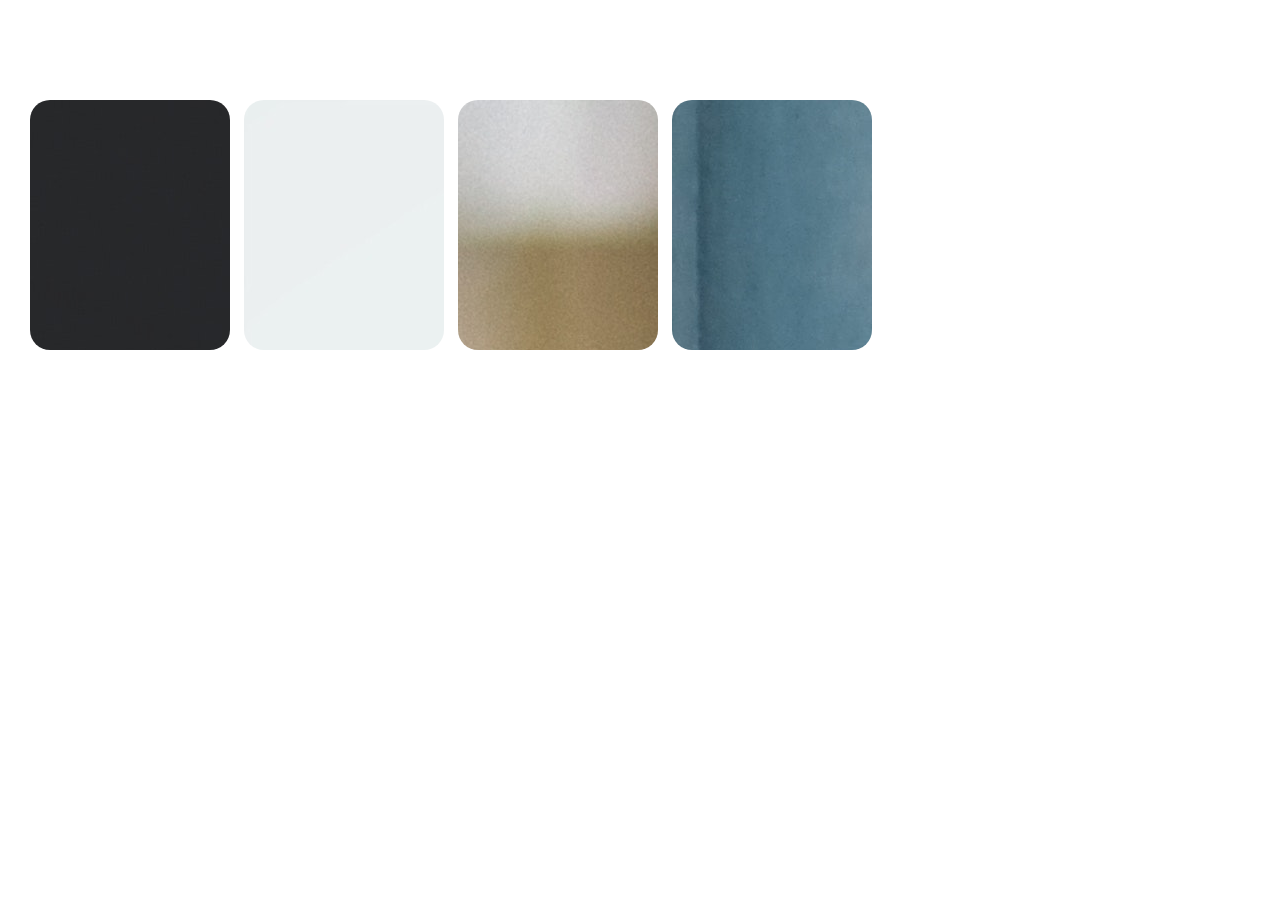
<file: carousel.html>
<!DOCTYPE html>
<html lang="en">
<head>
  <meta charset="UTF-8">
  <meta name="viewport" content="width=device-width, initial-scale=1.0">
  <meta http-equiv="X-UA-Compatible" content="ie=edge">
  <title>Carousel</title>
</head>
<style>
  body {
    margin: 0px;
  }
  /*1.- Width del 100% para que abarque toda la pantalla.
      2.- Con overflow establecemos la propiedad de scroll
      3.- padding del 30% para tener un margen de vista
      4.- Pos:Relative porque queremos que los elementos que hereden se ajusten con base en este elemento*/
  .carousel {
    width: 100%;
    overflow: scroll;
    padding: 30px;
    position: relative;
  }
   /* 1.- WhiteSpace nowrap Enlista todos los elementos en un solo renglón.
       2.- Establecemmos un pequeño espaciado entre los elementos de la lista.
       3.- Padding de 10px para evitar que se nos corte el elemento cuando hagamos hover
       */
  .carousel__container {
    white-space: nowrap;
    margin: 70px 0px;
    padding-bottom: 10px; 
  }
     /* 1-3 Color, altura, anchura.
       4.- Qué tan curvo queremos nuestro borde
       5.- Overflow: Hidden Para que tome los estilos
       6.- Margin 10px separación entre elementos
       7.-InLineBlock: Un item al lado del otro
       8.-Cambia el icono del mouse cuando selecciona el elemento
       9.-Suaviza la transcisión para que se vea agradable
       10.- Ajusta los elementos para que no se salgan y empiecen de izq a derecha

    */
  .carousel-item {
    background-color: blueviolet;
    width: 200px;
    height: 250px;
    border-radius: 20px;
    overflow: hidden;
    margin-right: 10px;
    display: inline-block;
    cursor: pointer;
    transition: 450ms all;
    transform-origin: center left;
  }
  /*
        Carousel hover.
        1.- Desplaza los elemenots hacia la derecha
        2.- ~ Selecciona todos los elementos excepto el elemento que está seleccionado
        3.-
    */
  .carousel-item:hover ~ .carousel-item {
    transform: translate3d(100px, 0, 0);
  }
   /*
        1.- Opacidad
    */
  .carousel__container:hover .carousel-item {
    opacity: 0.3;
  }
  /*
        1.- Escala en 1.5 la imagen seleccionada
        2.- Cuando se le haga hover a un elemento especīfico, pone la opacidad en 1.
    */
  .carousel__container:hover .carousel-item:hover {
    transform: scale(1.5);
    opacity: 1;
  }
</style>
<body>
  <section class="carousel">
    <div class="carousel__container">
      <div class="carousel-item">
        <img src="action-adult-car-340779.jpg" alt="people">
      </div>
      <div class="carousel-item">
        <img class="carousel-item__img" src="adam-miller-dBaz0xhCkPY-unsplash.jpg" alt="portrait">
        <div class="carousel-item__details"></div>
      </div>
      <div class="carousel-item">
        <img src="adult-beard-city-211050.jpg" alt="Face pinture">
      </div>
      <div class="carousel-item">
        <img src="cap-dessert-face-886285.jpg" alt="Face pinture">
      </div>
    </div>
  </section>
</body>
</html>
</file>
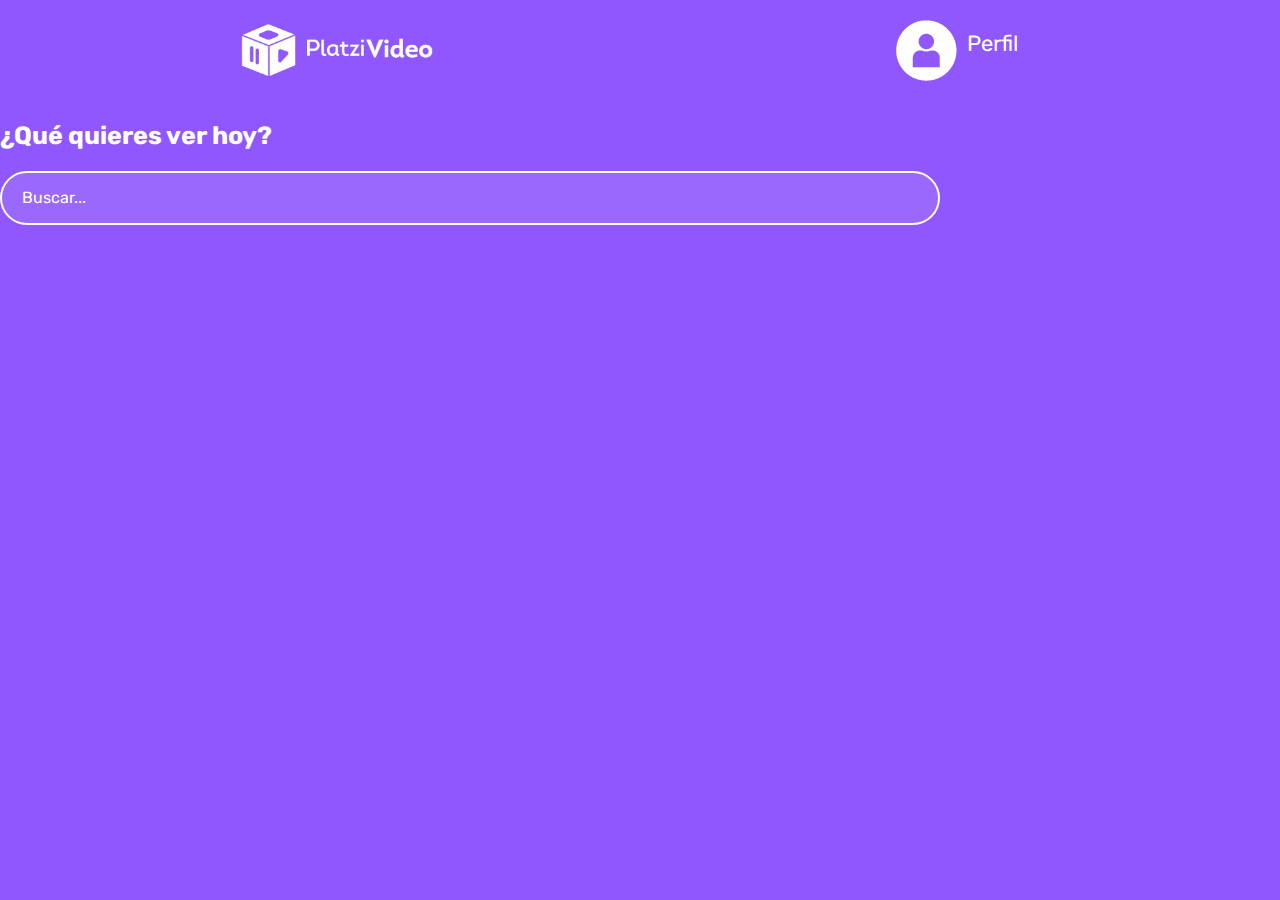
<file: header.html>
<!DOCTYPE html>
<html lang="en">
<head>
    <meta charset="UTF-8">
    <meta name="viewport" content="width=device-width, initial-scale=1.0">
    <link rel="preconnect" href="https://fonts.gstatic.com">
    <link href="https://fonts.googleapis.com/css2?family=Rubik:wght@450&display=swap" rel="stylesheet">
    <title>Header</title>
</head>
<style>
    body {
        margin: 0;
        background-color: #8F57FD;
        font-family: 'Rubik', sans-serif;

    }
    .header {
        background-color: #8F57FD;
        width: 100%;
        height: 100px;
        display: flex;
        justify-content: space-around;
        align-items: center;
    }
    .header__img {
        width: 200px;
        margin: 20px;
    }
    .header__menu {
        margin-right: 30px;
    }
    .header__menu ul {
        display: none;
        list-style: none;
        padding: 0px;
        position: absolute;
        width: 100px;
        text-align: right;
        margin: auto;    
        }
    .header__menu:hover ul, ul:hover {
        display: block;
    }
    .header__menu li {
        margin: 10px 0px;
    }
    .header__menu li a {
        color: white;
        text-decoration: none;
    }
    .header__menu li a:hover {
        text-decoration: underline;
    }
    .header__menu--profile {
        margin: 5px ;
        display: flex;
        align-items: right;

    }
    .header__menu--profile image {
        margin-right: 8px;
        width: 40px;
    }
    .header__menu--profile p {
        margin:10px;
        color: white;
        font-size: 22px;
    }
    .main {
        height: 300px;
    }
    .main__title {
        color: white;
        font-size: 25px;
    }
    .input {
        background-color: rgba(255, 255, 255, 0.1);
        border: 2px solid white;
        border-radius: 35px;
        color: white;
        font-family: 'Rubik', sans-serif;
        font-size: 16px;
        height: 50px;
        padding: 0px 20px;
        width: 70%;
        outline: none;
    }
    ::placeholder {
        color: white;
    }
</style>
<body>
    <header class="header">
        <img class="header__img" src="logo-platzi-video-BW2.png" alt="Logo de platzi video">
        <div class="header__menu">
            <div class="header__menu--profile">
                <img src="78-02-02.png" alt="IMG de perfil">
                <p> Perfil</p>
            </div>
            <ul>
                <li><a href="/">Cuenta</a></li>
                <li><a href="/">Cerrar sesión</a></li>
            </ul>
        </div>
    </header>
    <section class="main">
        <h2 class="main__title">¿Qué quieres ver hoy?</h2>
        <input class="input" type="text" placeholder="Buscar...">
    </section>
</body>
</html>
</file>
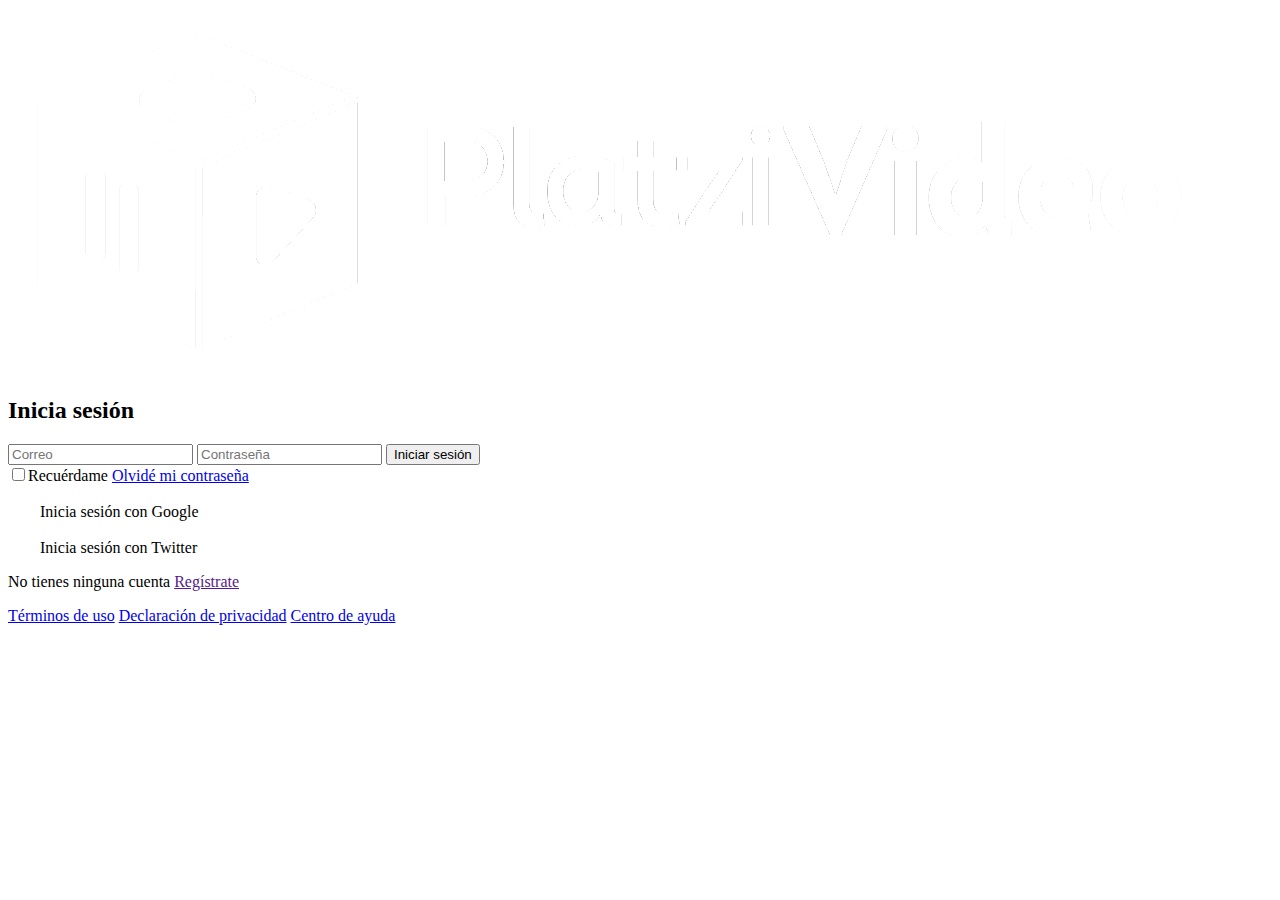
<file: iniciar-sesion.html>
<!DOCTYPE html>
<html lang="en">
<head>
  <meta charset="UTF-8">
  <meta name="viewport" content="width=device-width, initial-scale=1.0">
  <meta http-equiv="X-UA-Compatible" content="ie=edge">
  <!-- Font -->
  <link href="https://fonts.googleapis.com/css?family=Muli&display=swap" rel="stylesheet">
  <!-- Styles -->
  <link rel="stylesheet" href="StyleHome.scss">
  <!-- Title -->
  <title>Iniciar Sesión</title>
</head>
<body>
  <header class="header">
    <img class="header__img" src="../assets/logo-platzi-video-BW2.png" alt="Platzi Video">
  </header>
  <section class="login">
      <section class="login__container">
        <h2>Inicia sesión</h2>
        <form class="login__container--form">
          <input class="input" type="text" placeholder="Correo">
          <input class="input" type="password" placeholder="Contraseña">
          <button class="button">Iniciar sesión</button>
          <div class="login__container--remember-me">
            <label>
              <input type="checkbox" name="" id="cbox1" value="checkbos">Recuérdame
            </label>
            <a href="/">Olvidé mi contraseña</a>
          </div>
        </form>
        <section class="login__container--social-media">
          <div><img src="./assets/google-icon.png" alt="Google">Inicia sesión con Google</div>
          <div><img src="./assets/twitter-icon.png" alt="Twitter">Inicia sesión con Twitter</div>
        </section>
        <p class="login__container--register">No tienes ninguna cuenta <a href="">Regístrate</a></p>
      </section>
  </section>
  <footer class="footer">
    <a href="/">Términos de uso</a>
    <a href="/">Declaración de privacidad</a>
    <a href="/">Centro de ayuda</a>
  </footer>
</body>
</html>
</file>
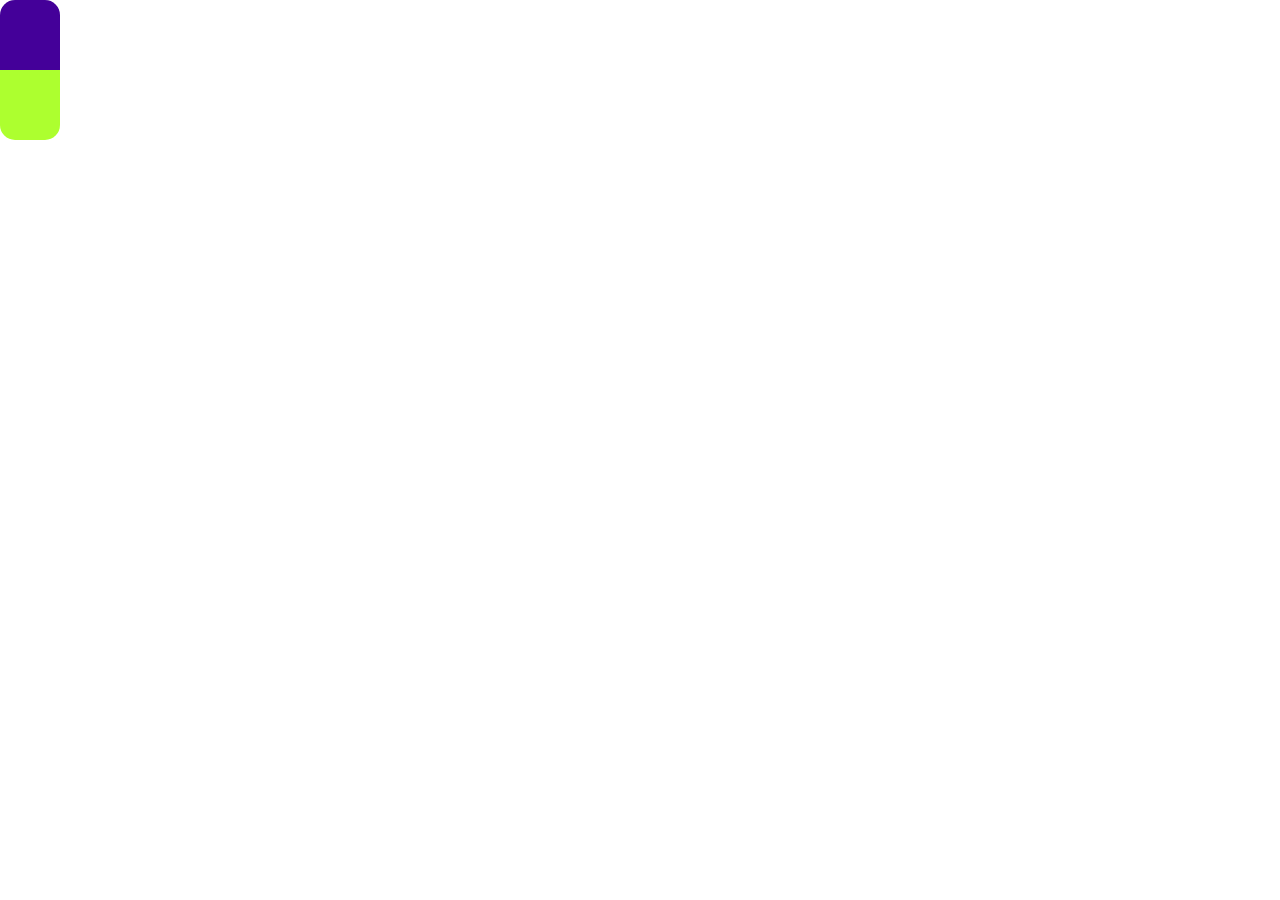
<file: modeloDeCaja.html>
<!DOCTYPE html>
<html lang="en">
<head>
    <meta charset="UTF-8">
    <meta name="viewport" content="width=device-width, initial-scale=1.0">
    <title>Modelo de caja</title>
</head>
<style>
    body {
        margin: 0px;
    }
    .caja1 {
        width: 20px;
        height: 30px;
        background-color: #440099;
        padding: 20px;
        border-radius: 15px 15px 0px 0px;
    }
    .caja2 {
        width: 20px;
        height: 30px;
        background-color:greenyellow;
        padding: 20px;
        border-radius: 0px 0px 15px 15px;
    }
</style>
<body>
    <div class="caja1"></div>
    <div class="caja2"></div>
</body>
</html>
</file>
